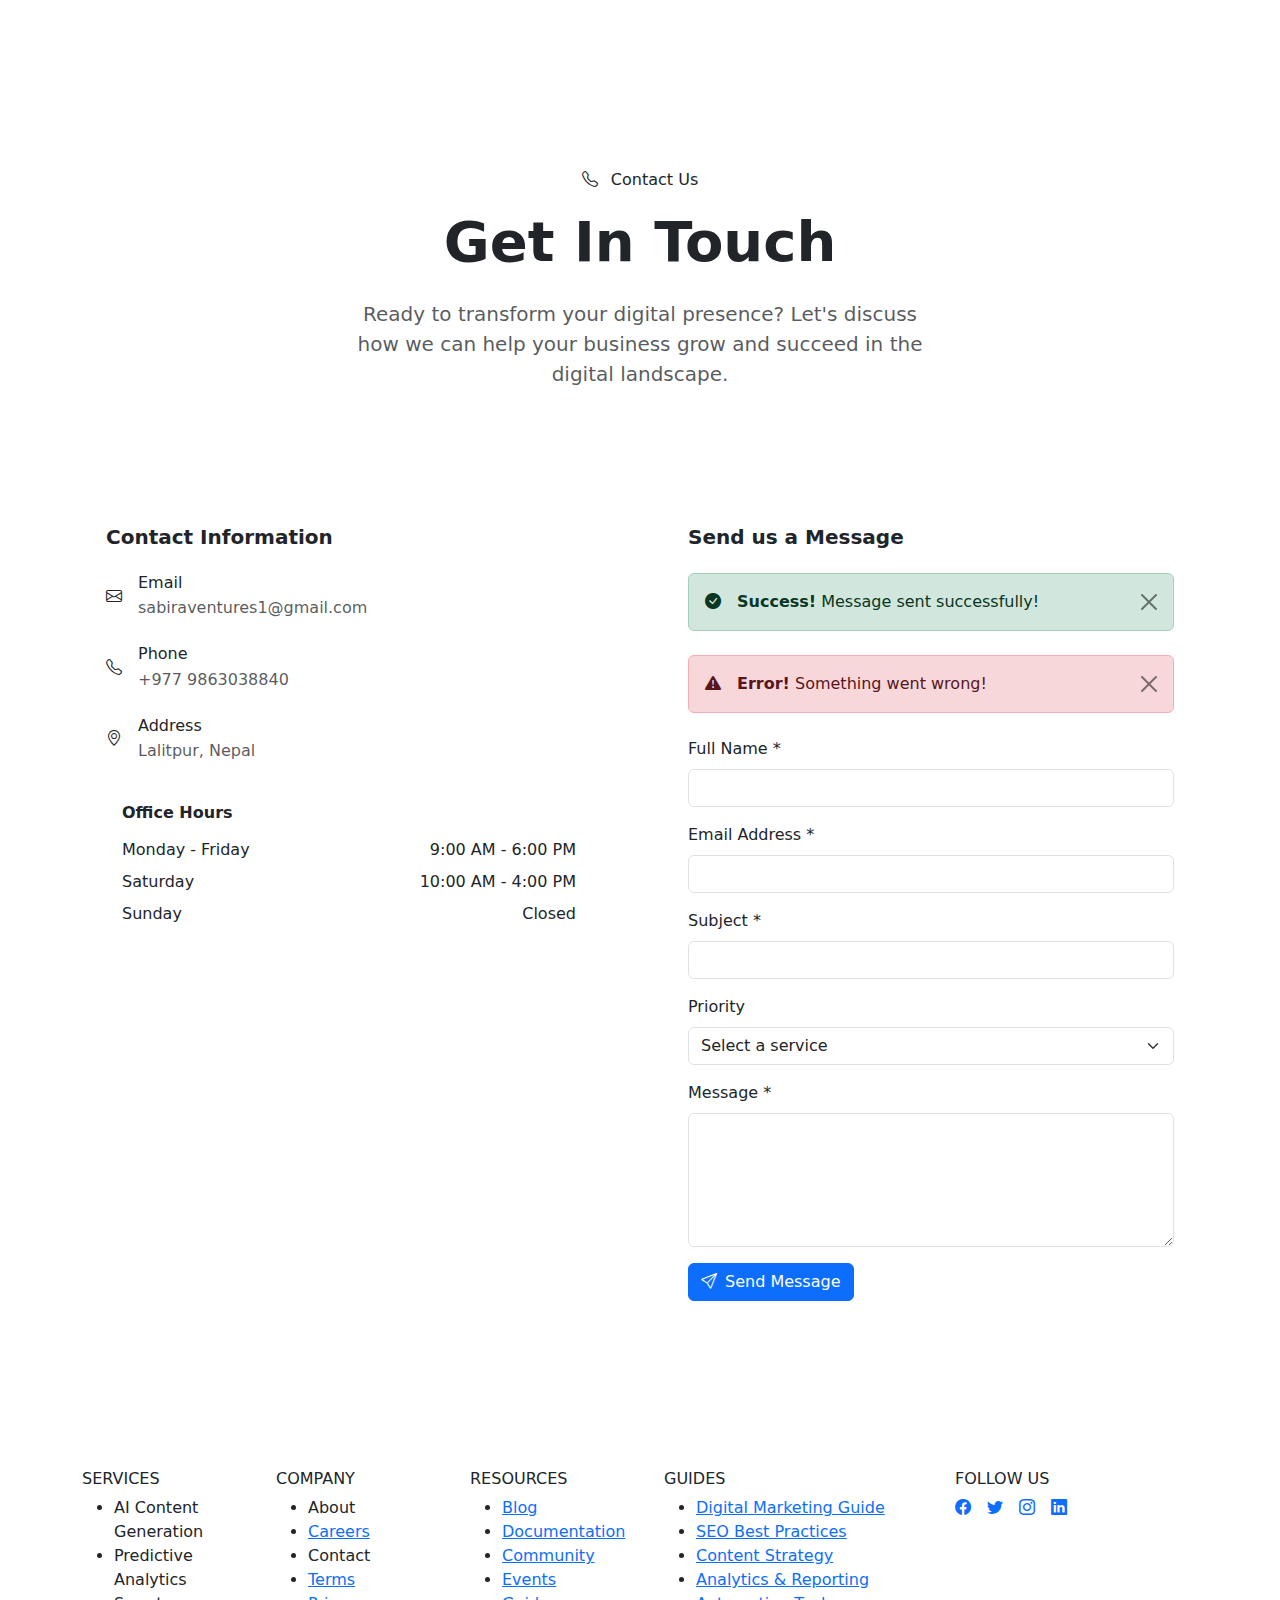
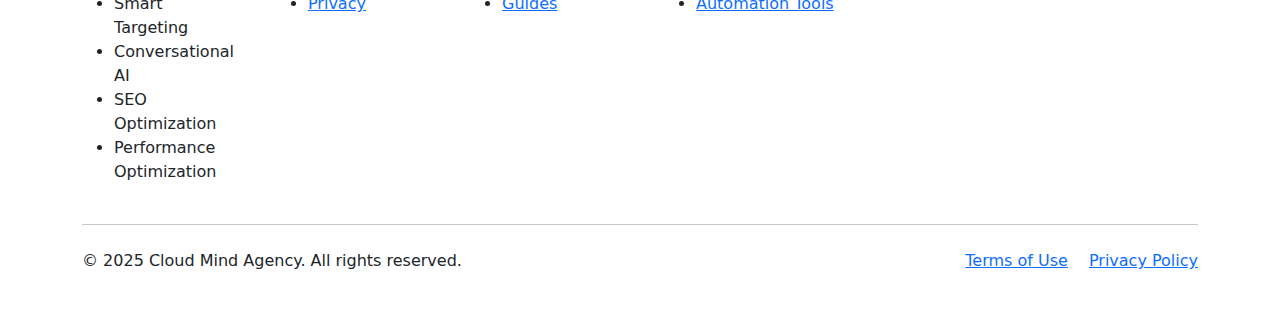
<file: Cloud-Mind/src/main/resources/templates/contact.html>
<!DOCTYPE html>
<html lang="en" xmlns:th="http://www.thymeleaf.org" data-bs-theme="light">
<html lang="en" xmlns:th="http://www.thymeleaf.org">
<head>
    <meta charset="UTF-8">
    <meta name="viewport" content="width=device-width, initial-scale=1.0">
    <title>Contact Us - Cloud Mind</title>
    
    <!-- Bootstrap CSS -->
    <link href="https://cdn.jsdelivr.net/npm/bootstrap@5.3.2/dist/css/bootstrap.min.css" rel="stylesheet">
    <!-- Bootstrap Icons -->
    <link rel="stylesheet" href="https://cdn.jsdelivr.net/npm/bootstrap-icons@1.11.1/font/bootstrap-icons.css">
    <!-- Google Fonts -->
    <link rel="preconnect" href="https://fonts.googleapis.com">
    <link rel="preconnect" href="https://fonts.gstatic.com" crossorigin>
    <link href="https://fonts.googleapis.com/css2?family=Inter:wght@300;400;500;600;700;800;900&display=swap" rel="stylesheet">
    <!-- Custom CSS -->
    <link rel="stylesheet" th:href="@{/css/styles.css}">
</head>
<body>


<div th:replace="~{fragments/navbar :: navbar}"></div>

    <!-- Hero Section -->
    <section class="py-5" style="margin-top: 120px; background: linear-gradient(135deg, var(--bg-secondary) 0%, var(--bg-primary) 50%, var(--bg-secondary) 100%);">
        <div class="container">
            <div class="text-center">
                <div class="section-badge mb-3">
                    <i class="bi bi-telephone me-2"></i>
                    <span>Contact Us</span>
                </div>
                <h1 class="display-4 fw-bold mb-4">
                    Get In <span class="gradient-text">Touch</span>
                </h1>
                <p class="lead text-muted mx-auto" style="max-width: 600px;">
                    Ready to transform your digital presence? Let's discuss how we can help 
                    your business grow and succeed in the digital landscape.
                </p>
            </div>
        </div>
    </section>


    <!-- Contact Content -->
    <section class="py-5">
        <div class="container">
            <div class="row g-5">
                <!-- Contact Information -->
                <div class="col-lg-6">
                    <div class="glass-card p-4 h-100">
                        <h5 class="fw-bold mb-4">Contact Information</h5>
                        <div class="contact-item mb-4">
                            <div class="d-flex align-items-center">
                                <div class="contact-icon me-3">
                                    <i class="bi bi-envelope"></i>
                                </div>
                                <div>
                                    <h6 class="mb-1">Email</h6>
                                    <p class="text-muted mb-0">sabiraventures1@gmail.com</p>
                                </div>
                            </div>
                        </div>
                        <div class="contact-item mb-4">
                            <div class="d-flex align-items-center">
                                <div class="contact-icon me-3">
                                    <i class="bi bi-telephone"></i>
                                </div>
                                <div>
                                    <h6 class="mb-1">Phone</h6>
                                    <p class="text-muted mb-0">+977 9863038840</p>
                                </div>
                            </div>
                        </div>
                        <div class="contact-item mb-4">
                            <div class="d-flex align-items-center">
                                <div class="contact-icon me-3">
                                    <i class="bi bi-geo-alt"></i>
                                </div>
                                <div>
                                    <h6 class="mb-1">Address</h6>
                                    <p class="text-muted mb-0">Lalitpur, Nepal  </p>
                                </div>
                            </div>
                        </div>
                        
                        <div class="glass-card p-3 mt-4">
                            <h6 class="fw-bold mb-3">Office Hours</h6>
                            <div class="d-flex justify-content-between mb-2">
                                <span>Monday - Friday</span>
                                <span>9:00 AM - 6:00 PM</span>
                            </div>
                            <div class="d-flex justify-content-between mb-2">
                                <span>Saturday</span>
                                <span>10:00 AM - 4:00 PM</span>
                            </div>
                            <div class="d-flex justify-content-between">
                                <span>Sunday</span>
                                <span>Closed</span>
                            </div>
                        </div>
                    </div>
                </div>


                <!-- Contact Form -->
                <!-- Contact Form -->
                <div class="col-lg-6">
                    <div class="glass-card p-4">
                        <h5 class="fw-bold mb-4">Send us a Message</h5>

                        <!-- Success/Error Messages -->
                        <div th:if="${successMessage}" class="alert alert-success alert-dismissible fade show mb-4" role="alert">
                            <div class="d-flex align-items-center">
                                <i class="bi bi-check-circle-fill me-3"></i>
                                <div>
                                    <strong>Success!</strong> <span th:text="${successMessage}">Message sent successfully!</span>
                                </div>
                            </div>
                            <button type="button" class="btn-close" data-bs-dismiss="alert" aria-label="Close"></button>
                        </div>

                        <div th:if="${errorMessage}" class="alert alert-danger alert-dismissible fade show mb-4" role="alert">
                            <div class="d-flex align-items-center">
                                <i class="bi bi-exclamation-triangle-fill me-3"></i>
                                <div>
                                    <strong>Error!</strong> <span th:text="${errorMessage}">Something went wrong!</span>
                                </div>
                            </div>
                            <button type="button" class="btn-close" data-bs-dismiss="alert" aria-label="Close"></button>
                        </div>

                        <!-- Make sure your form fields match the model exactly -->
                        <form th:action="@{/contact}" method="post" th:object="${contactMessage}">
                            <div class="mb-3">
                                <label for="name" class="form-label">Full Name *</label>
                                <input type="text" class="form-control" id="name" name="name" th:field="*{name}" required>
                            </div>

                            <div class="mb-3">
                                <label for="email" class="form-label">Email Address *</label>
                                <input type="email" class="form-control" id="email" name="email" th:field="*{email}" required>
                            </div>

                            <div class="mb-3">
                                <label for="subject" class="form-label">Subject *</label>
                                <input type="text" class="form-control" id="subject" name="subject" th:field="*{subject}" required>
                            </div>

                            <div class="mb-3">
                                <label for="priority" class="form-label">Priority</label>
                                <select class="form-select" id="priority" name="priority" th:field="*{priority}">

                                        <option value="">Select a service</option>
                                        <option value="seo">SEO Optimization</option>
                                        <option value="social-media">Social Media Marketing</option>
                                        <option value="content">Content Marketing</option>
                                        <option value="email">Email Marketing</option>
                                        <option value="ppc">PPC Advertising</option>
                                        <option value="analytics">Analytics & Reporting</option>
                                        <option value="all">All Services</option>

                                </select>
                            </div>

                            <div class="mb-3">
                                <label for="message" class="form-label">Message *</label>
                                <textarea class="form-control" id="message" name="message" rows="5" th:field="*{message}" required></textarea>
                            </div>

                            <button type="submit" class="btn btn-primary">
                                <i class="bi bi-send me-2"></i>Send Message
                            </button>
                        </form>
                    </div>
                </div>
            </div>
        </div>
    </section>

    <footer class="footer-modern py-5 mt-5">
        <div class="container">
            <div class="row gy-4 gx-5">
                <div class="col-6 col-md-3 col-lg-2">
                    <h6 class="footer-heading">SERVICES</h6>
                    <ul class="footer-list">
                        <li><a th:href="@{/services}">AI Content Generation</a></li>
                        <li><a th:href="@{/services}">Predictive Analytics</a></li>
                        <li><a th:href="@{/services}">Smart Targeting</a></li>
                        <li><a th:href="@{/services}">Conversational AI</a></li>
                        <li><a th:href="@{/services}">SEO Optimization</a></li>
                        <li><a th:href="@{/services}">Performance Optimization</a></li>
                    </ul>
                </div>
                <div class="col-6 col-md-3 col-lg-2">
                    <h6 class="footer-heading">COMPANY</h6>
                    <ul class="footer-list">
                        <li><a th:href="@{/about}">About</a></li>
                        <li><a href="#">Careers</a></li>
                        <li><a th:href="@{/contact}">Contact</a></li>
                        <li><a href="#">Terms</a></li>
                        <li><a href="#">Privacy</a></li>
                    </ul>
                </div>
                <div class="col-6 col-md-3 col-lg-2">
                    <h6 class="footer-heading">RESOURCES</h6>
                    <ul class="footer-list">
                        <li><a href="#">Blog</a></li>
                        <li><a href="#">Documentation</a></li>
                        <li><a href="#">Community</a></li>
                        <li><a href="#">Events</a></li>
                        <li><a href="#">Guides</a></li>
                    </ul>
                </div>
                <div class="col-6 col-md-3 col-lg-3">
                    <h6 class="footer-heading">GUIDES</h6>
                    <ul class="footer-list">
                        <li><a href="#">Digital Marketing Guide</a></li>
                        <li><a href="#">SEO Best Practices</a></li>
                        <li><a href="#">Content Strategy</a></li>
                        <li><a href="#">Analytics & Reporting</a></li>
                        <li><a href="#">Automation Tools</a></li>
                    </ul>
                </div>
                <div class="col-12 col-lg-3">
                    <h6 class="footer-heading">FOLLOW US</h6>
                    <div class="footer-social d-flex gap-3 mt-2">
                        <a href="#" class="footer-social-icon" aria-label="Facebook"><i class="bi bi-facebook"></i></a>
                        <a href="#" class="footer-social-icon" aria-label="Twitter"><i class="bi bi-twitter"></i></a>
                        <a href="#" class="footer-social-icon" aria-label="Instagram"><i class="bi bi-instagram"></i></a>
                        <a href="#" class="footer-social-icon" aria-label="LinkedIn"><i class="bi bi-linkedin"></i></a>
                    </div>
                </div>
            </div>
            <hr class="footer-divider my-4">
            <div class="d-flex flex-column flex-md-row justify-content-between align-items-center">
                <div class="footer-copyright mb-2 mb-md-0">
                    &copy; 2025 Cloud Mind Agency. All rights reserved.
                </div>
                <div class="footer-legal">
                    <a href="#" class="me-3">Terms of Use</a>
                    <a href="#">Privacy Policy</a>
                </div>
            </div>
        </div>
    </footer>

    <!-- Bootstrap JS -->
    <script src="https://cdn.jsdelivr.net/npm/bootstrap@5.3.2/dist/js/bootstrap.bundle.min.js"></script>
    <!-- Custom JS -->
<script th:src="@{/js/auth.js}"></script>
<script th:src="@{/js/script.js}"></script>
</body>
</html>
</file>
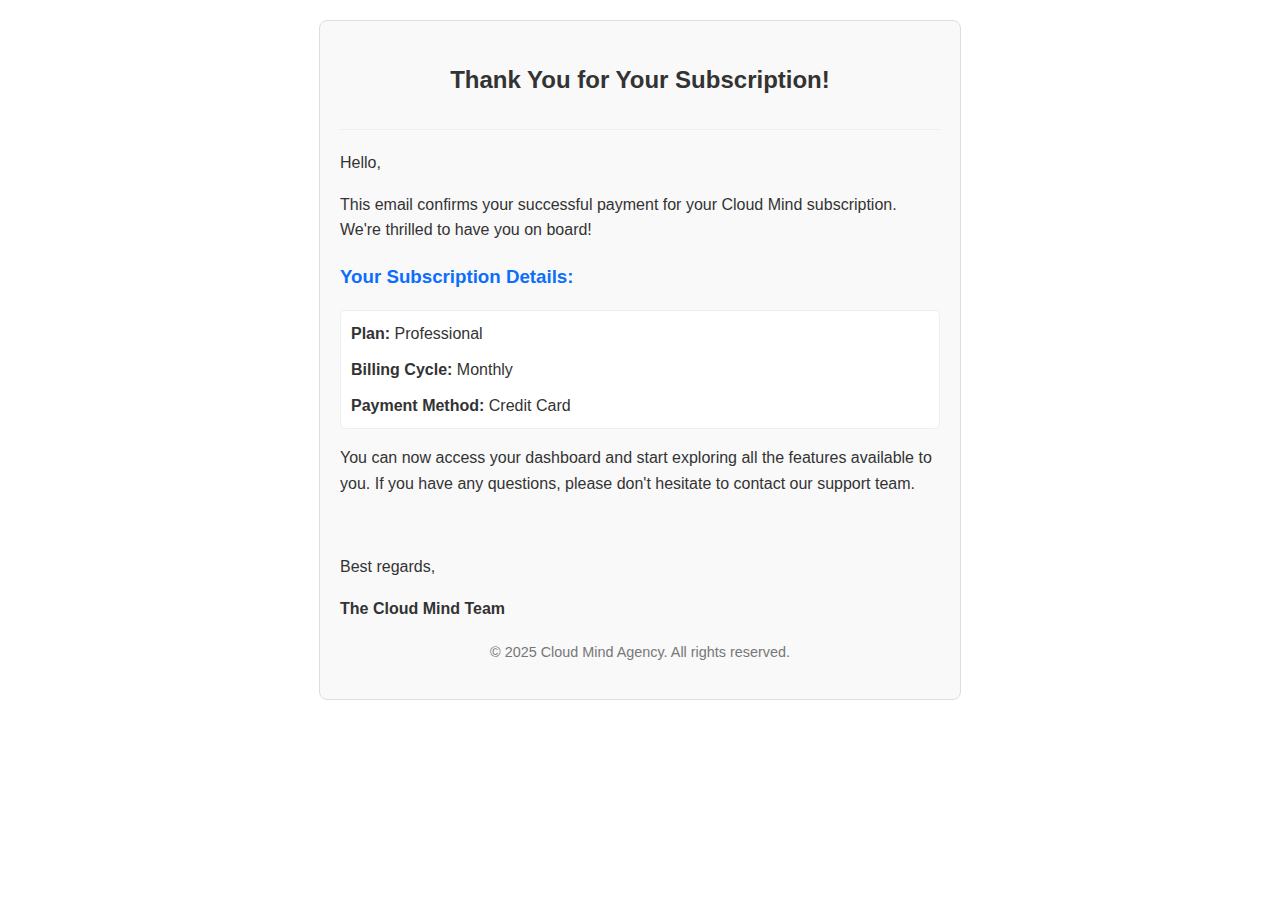
<file: Cloud-Mind/src/main/resources/templates/payment-confirmation.html>
<!DOCTYPE html>
<html lang="en" xmlns:th="http://www.thymeleaf.org">
<head>
    <meta charset="UTF-8">
    <title>Payment Confirmation</title>
    <style>
        body { font-family: -apple-system, BlinkMacSystemFont, 'Segoe UI', Roboto, Helvetica, Arial, sans-serif; line-height: 1.6; color: #333; }
        .container { max-width: 600px; margin: 20px auto; padding: 20px; border: 1px solid #ddd; border-radius: 8px; background-color: #f9f9f9; }
        .header { text-align: center; margin-bottom: 20px; padding-bottom: 10px; border-bottom: 1px solid #eee; }
        .content { margin-bottom: 20px; }
        .content h3 { color: #0d6efd; }
        .details { list-style-type: none; padding: 10px; background-color: #fff; border-radius: 5px; border: 1px solid #eee;}
        .details li { margin-bottom: 10px; }
        .details li:last-child { margin-bottom: 0; }
        .footer { text-align: center; font-size: 0.9em; color: #777; margin-top: 20px; }
    </style>
</head>
<body>
<div class="container">
    <div class="header">
        <h2>Thank You for Your Subscription!</h2>
    </div>
    <div class="content">
        <p>Hello,</p>
        <p>This email confirms your successful payment for your Cloud Mind subscription. We're thrilled to have you on board!</p>
        <h3>Your Subscription Details:</h3>
        <ul class="details">
            <li><strong>Plan:</strong> <span th:text="${#strings.capitalize(plan)}">Professional</span></li>
            <li><strong>Billing Cycle:</strong> <span th:text="${#strings.capitalize(billing)}">Monthly</span></li>
            <li><strong>Payment Method:</strong> <span th:text="${#strings.capitalizeWords(paymentMethod)}">Credit Card</span></li>
        </ul>
        <p>You can now access your dashboard and start exploring all the features available to you. If you have any questions, please don't hesitate to contact our support team.</p>
        <br>
        <p>Best regards,</p>
        <p><strong>The Cloud Mind Team</strong></p>
    </div>
    <div class="footer">
        <p>&copy; 2025 Cloud Mind Agency. All rights reserved.</p>
    </div>
</div>
</body>
<script>function handlePaymentSuccess(response) {
    console.log('Payment successful:', response);

    // Create form to submit payment details
    const form = document.createElement('form');
    form.method = 'POST';
    form.action = '/payment-success';

    // Add payment response data
    const paymentIdInput = document.createElement('input');
    paymentIdInput.type = 'hidden';
    paymentIdInput.name = 'razorpay_payment_id';
    paymentIdInput.value = response.razorpay_payment_id;

    const orderIdInput = document.createElement('input');
    orderIdInput.type = 'hidden';
    orderIdInput.name = 'razorpay_order_id';
    orderIdInput.value = response.razorpay_order_id;

    if (response.razorpay_signature) {
        const signatureInput = document.createElement('input');
        signatureInput.type = 'hidden';
        signatureInput.name = 'razorpay_signature';
        signatureInput.value = response.razorpay_signature;
        form.appendChild(signatureInput);
    }

    form.appendChild(paymentIdInput);
    form.appendChild(orderIdInput);

    document.body.appendChild(form);
    form.submit();
}

function handlePaymentFailure(error) {
    console.log('Payment failed:', error);

    // Redirect to failure handler
    const form = document.createElement('form');
    form.method = 'POST';
    form.action = '/payment-failure';
    document.body.appendChild(form);
    form.submit();
}</script>

</html>
</file>
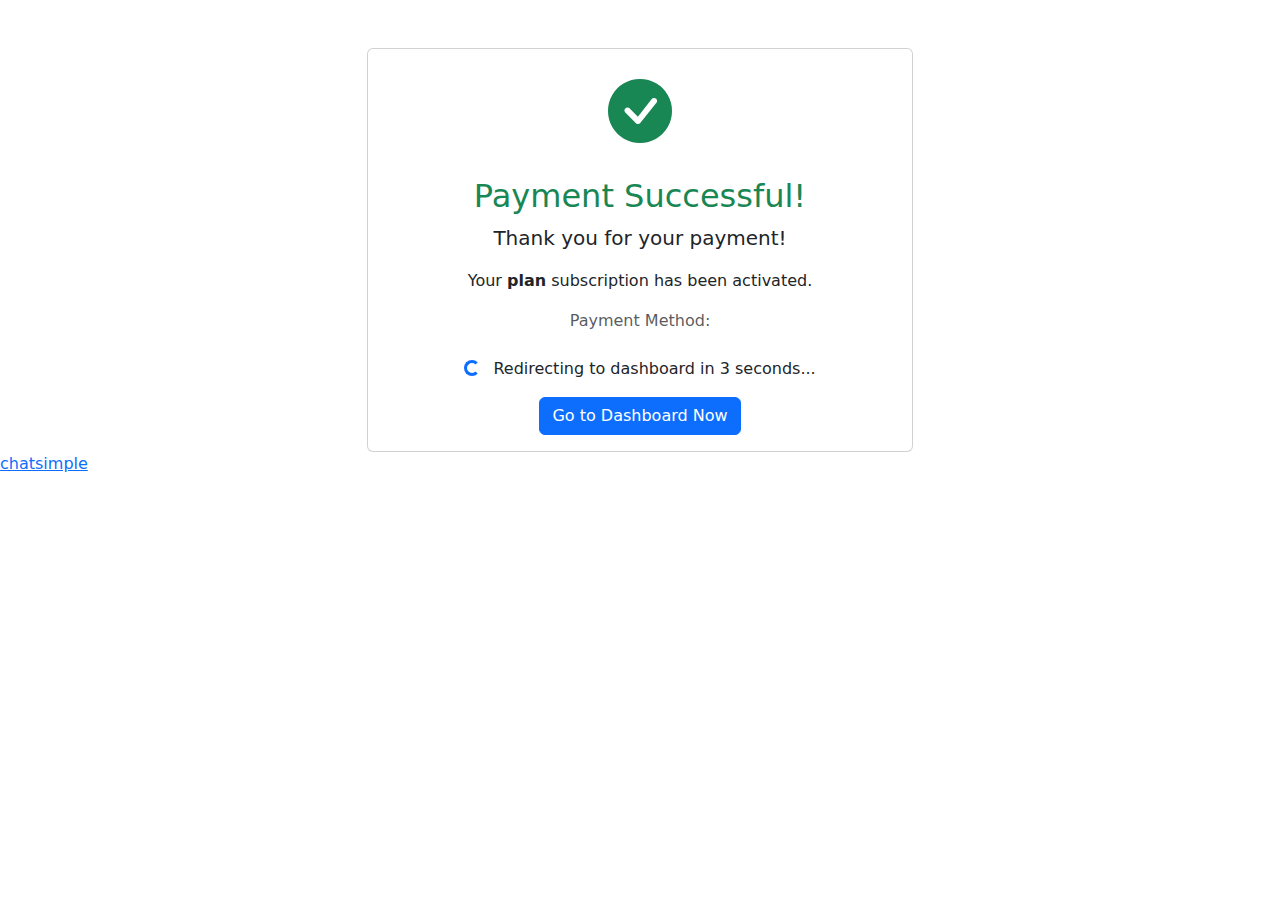
<file: Cloud-Mind/src/main/resources/templates/payment-success.html>
<!DOCTYPE html>
<html lang="en" xmlns:th="http://www.thymeleaf.org">
<head>
    <meta charset="UTF-8">
    <meta name="viewport" content="width=device-width, initial-scale=1.0">
    <title>Payment Success - CloudMind</title>
    <link href="https://cdn.jsdelivr.net/npm/bootstrap@5.3.0/dist/css/bootstrap.min.css" rel="stylesheet">
    <link rel="stylesheet" href="https://cdn.jsdelivr.net/npm/bootstrap-icons@1.7.2/font/bootstrap-icons.css">
</head>
<body>
<div class="container mt-5">
    <div class="row justify-content-center">
        <div class="col-md-6">
            <div class="card text-center">
                <div class="card-body">
                    <i class="bi bi-check-circle-fill text-success" style="font-size: 4rem;"></i>
                    <h2 class="text-success mt-3">Payment Successful!</h2>
                    <p class="lead">Thank you for your payment!</p>
                    <p>Your <strong th:text="${selectedPlan}">plan</strong> subscription has been activated.</p>
                    <p class="text-muted">Payment Method: <span th:text="${paymentMethod}"></span></p>

                    <div class="mt-4">
                        <div class="spinner-border spinner-border-sm text-primary me-2" role="status">
                            <span class="visually-hidden">Loading...</span>
                        </div>
                        <span>Redirecting to dashboard in <span id="countdown">3</span> seconds...</span>
                    </div>

                    <div class="mt-3">
                        <a href="/user-dashboard" class="btn btn-primary">Go to Dashboard Now</a>
                    </div>
                </div>
            </div>
        </div>
    </div>
</div>

<script>
    let countdown = 3;
    const countdownElement = document.getElementById('countdown');

    const timer = setInterval(() => {
        countdown--;
        if (countdownElement) {
            countdownElement.textContent = countdown;
        }

        if (countdown <= 0) {
            clearInterval(timer);
            window.location.href = '/user-dashboard';
        }
    }, 1000);
</script>
</body>

<chat-bot platform_id="873449d0-4854-4ee0-944b-0921aa9056c7" user_id="e683cbbe-817a-4f84-b55a-4bad3b5dbd82" chatbot_id="bfb568ae-9508-4c3f-8702-86d735fda231"><a href="https://www.chatsimple.ai/?utm_source=widget&utm_medium=referral">chatsimple</a></chat-bot><script src="https://cdn.chatsimple.ai/chat-bot-loader.js" defer></script>

</html>
</file>
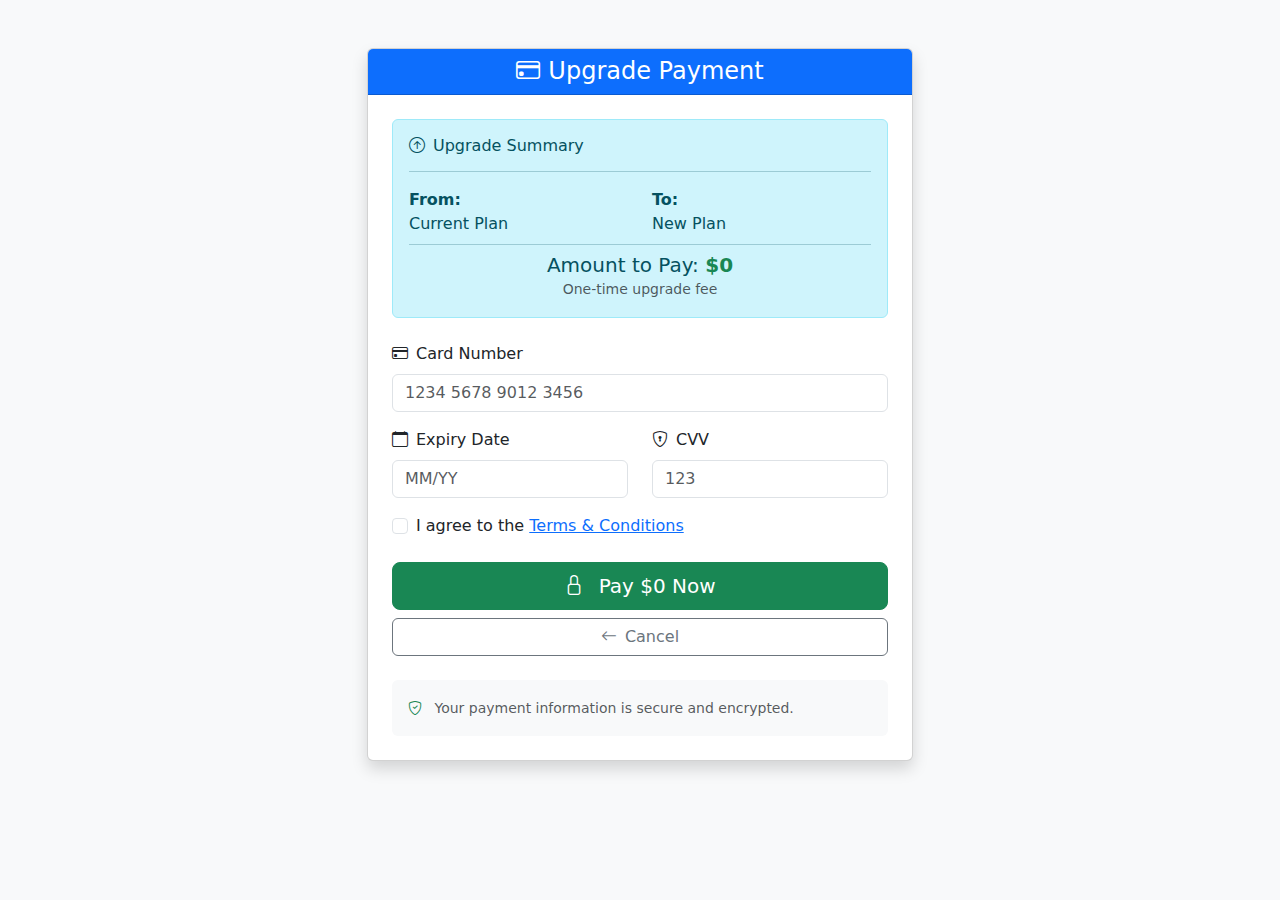
<file: Cloud-Mind/src/main/resources/templates/payment-upgrade.html>
<!DOCTYPE html>
<html lang="en" xmlns:th="http://www.thymeleaf.org">
<head>
  <meta charset="UTF-8">
  <title>Upgrade Payment - Cloud Mind</title>
  <link href="https://cdn.jsdelivr.net/npm/bootstrap@5.3.2/dist/css/bootstrap.min.css" rel="stylesheet">
  <link rel="stylesheet" href="https://cdn.jsdelivr.net/npm/bootstrap-icons@1.11.1/font/bootstrap-icons.css">
</head>
<body class="bg-light">
<div class="container mt-5">
  <div class="row justify-content-center">
    <div class="col-md-6">
      <div class="card shadow">
        <div class="card-header bg-primary text-white text-center">
          <h4 class="mb-0"><i class="bi bi-credit-card me-2"></i>Upgrade Payment</h4>
        </div>
        <div class="card-body p-4">
          <!-- Upgrade Summary -->
          <div class="alert alert-info mb-4">
            <h6 class="alert-heading"><i class="bi bi-arrow-up-circle me-2"></i>Upgrade Summary</h6>
            <hr>
            <div class="row">
              <div class="col-6">
                <strong>From:</strong><br>
                <span th:text="${session.upgradeDetails?.currentPlan}" class="text-capitalize">Current Plan</span>
              </div>
              <div class="col-6">
                <strong>To:</strong><br>
                <span th:text="${session.upgradeDetails?.newPlan}" class="text-capitalize">New Plan</span>
              </div>
            </div>
            <hr class="my-2">
            <div class="text-center">
              <h5 class="mb-0">
                Amount to Pay: <strong class="text-success">
                $<span th:text="${session.upgradeDetails?.upgradePrice}">0</span>
              </strong>
              </h5>
              <small class="text-muted">One-time upgrade fee</small>
            </div>
          </div>

          <!-- Payment Form -->
          <form th:action="@{/payment/process-upgrade}" method="post">
            <div class="mb-3">
              <label class="form-label"><i class="bi bi-credit-card me-2"></i>Card Number</label>
              <input type="text" name="cardNumber" class="form-control"
                     placeholder="1234 5678 9012 3456"
                     pattern="[0-9\s]{13,19}" maxlength="19" required>
            </div>

            <div class="row">
              <div class="col-md-6 mb-3">
                <label class="form-label"><i class="bi bi-calendar me-2"></i>Expiry Date</label>
                <input type="text" name="expiryDate" class="form-control"
                       placeholder="MM/YY" pattern="[0-9]{2}/[0-9]{2}"
                       maxlength="5" required>
              </div>
              <div class="col-md-6 mb-3">
                <label class="form-label"><i class="bi bi-shield-lock me-2"></i>CVV</label>
                <input type="text" name="cvv" class="form-control"
                       placeholder="123" pattern="[0-9]{3,4}"
                       maxlength="4" required>
              </div>
            </div>

            <div class="mb-4">
              <div class="form-check">
                <input class="form-check-input" type="checkbox" id="terms" required>
                <label class="form-check-label" for="terms">
                  I agree to the <a href="#" class="text-primary">Terms & Conditions</a>
                </label>
              </div>
            </div>

            <div class="d-grid gap-2">
              <button type="submit" class="btn btn-success btn-lg">
                <i class="bi bi-lock me-2"></i>
                Pay $<span th:text="${session.upgradeDetails?.upgradePrice}">0</span> Now
              </button>
              <a th:href="@{/user-dashboard}" class="btn btn-outline-secondary">
                <i class="bi bi-arrow-left me-2"></i>Cancel
              </a>
            </div>
          </form>

          <!-- Security Notice -->
          <div class="mt-4 p-3 bg-light rounded">
            <small class="text-muted">
              <i class="bi bi-shield-check text-success me-2"></i>
              Your payment information is secure and encrypted.
            </small>
          </div>
        </div>
      </div>
    </div>
  </div>
</div>

<script src="https://cdn.jsdelivr.net/npm/bootstrap@5.3.2/dist/js/bootstrap.bundle.min.js"></script>

<!-- Card number formatting -->
<script>
  document.querySelector('input[name="cardNumber"]').addEventListener('input', function (e) {
    let value = e.target.value.replace(/\s+/g, '').replace(/[^0-9]/gi, '');
    let formattedValue = value.match(/.{1,4}/g)?.join(' ') || value;
    e.target.value = formattedValue;
  });

  document.querySelector('input[name="expiryDate"]').addEventListener('input', function (e) {
    let value = e.target.value.replace(/\D/g, '');
    if (value.length >= 2) {
      e.target.value = value.slice(0, 2) + '/' + value.slice(2, 4);
    } else {
      e.target.value = value;
    }
  });
</script>
</body>
</html>
</file>
